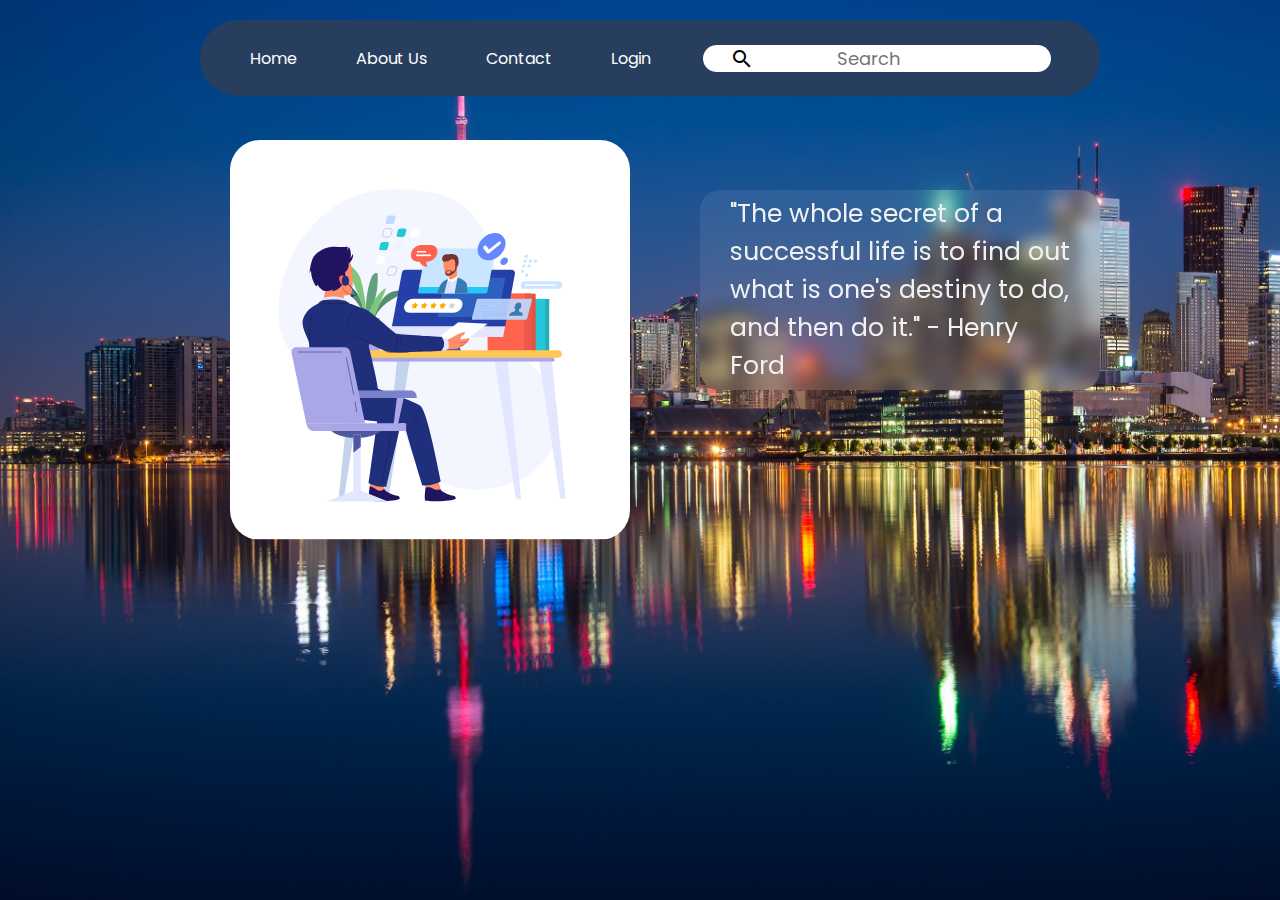
<file: JOB PORTAL/HTML/index.html>
<!DOCTYPE html>
<html lang="en">
<head>
    <meta charset="UTF-8">
    <meta name="viewport" content="width=device-width, initial-scale=1.0">
    <title>Home</title>
    <link rel="stylesheet" href="../CSS/style.css">
    <link rel="preconnect" href="https://fonts.googleapis.com">
<link rel="preconnect" href="https://fonts.gstatic.com" crossorigin>
<!-- <link href="https://fonts.googleapis.com/css2?family=DM+Sans:opsz,wght@9..40,300&family=Poppins&display=swap" rel="stylesheet"> -->
<link href="https://fonts.googleapis.com/icon?family=Material+Icons" rel="stylesheet">
</head>
<body>
    <div class="indexcontainer">
    <header class="header">
        <nav class="nav-bar">
            <!-- <img src="/IMAGES/logo.svg" alt="logo"> -->
            <a href="index.html"><ul>Home</ul></a>
            <a href="aboutus.html"><ul>About Us</ul></a>
            <a href=""><ul>Contact</ul></a>
            <a href="login.html"><ul>Login</ul></a>
            <i class="material-icons" id="search-icon">search</i>
            <input type="search" class="search-place" placeholder="Search" name="search" id="">
            
        </nav>
    </header>    
        
    <main>
        <div class="image"><img src="../IMAGES/jobsearch.svg" alt=""> </div>
        <div class="quote">
            <p>"The whole secret of a successful life is to find out what is one's destiny to do, and then do it." - Henry Ford</p>
        </div>
    </main>
    </div>
</body>
</html>
</file>
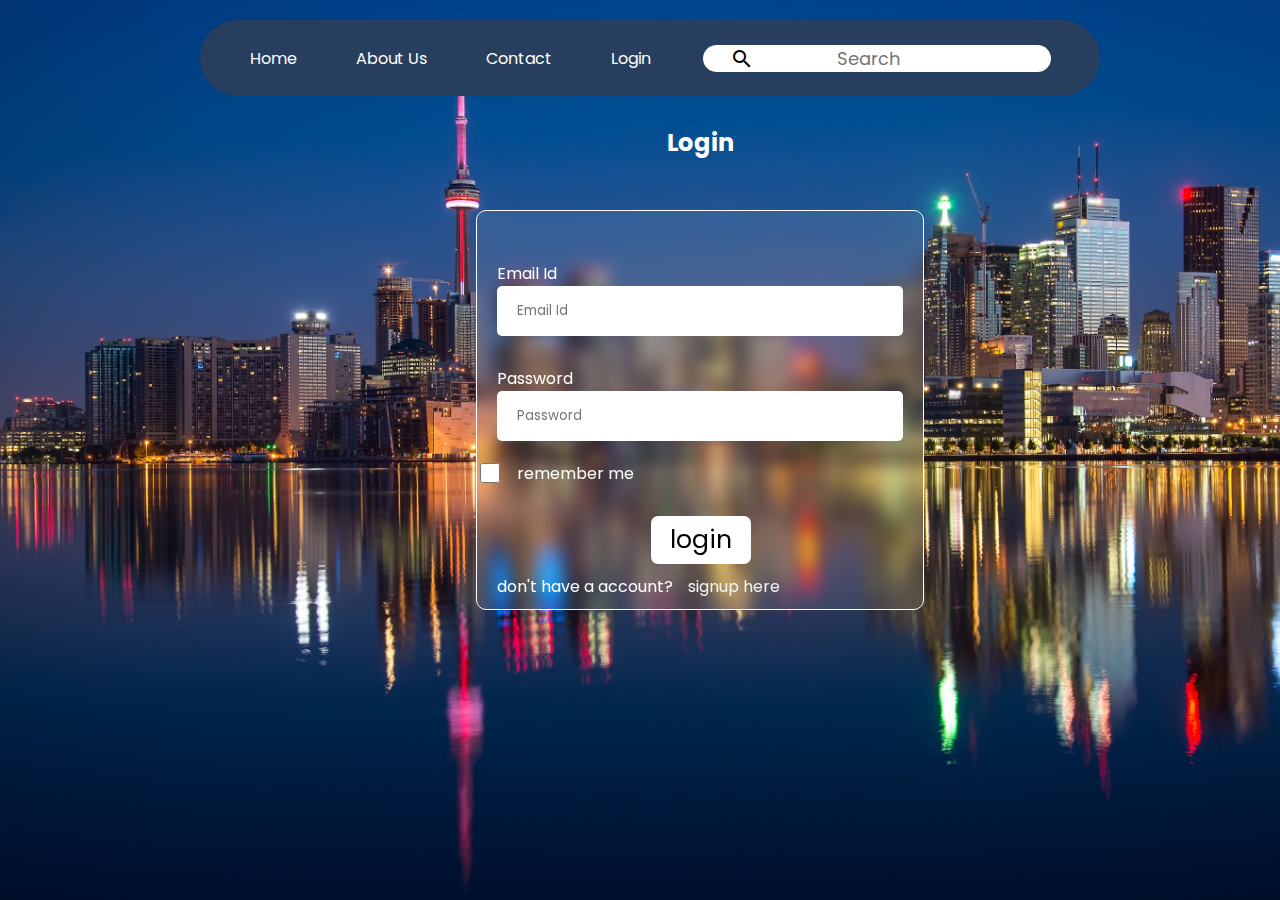
<file: JOB PORTAL/HTML/login.html>
<!DOCTYPE html>
<html lang="en">
<head>
    <meta charset="UTF-8">
    <meta name="viewport" content="width=device-width, initial-scale=1.0">
    <title>LoginToContinue</title>
    <link rel="stylesheet" href="../CSS/style.css">
    <link href="https://fonts.googleapis.com/icon?family=Material+Icons" rel="stylesheet">
</head>
<body>
    <div class="container">
        <header class="header">
            <nav class="nav-bar">
                <!-- <img src="/IMAGES/logo.svg" alt="logo"> -->
                <a href="index.html"><ul>Home</ul></a>
                <a href="aboutus.html"><ul>About Us</ul></a>
                <a href=""><ul>Contact</ul></a>
                <a href="login.html"><ul>Login</ul></a>
                <i class="material-icons" id="search-icon">search</i>
                <input type="search" class="search-place" placeholder="Search" name="search" id="">  
            </nav>
        </header>   
        <br><br><br>
        <h2>Login</h2>
        <form action="" class="login">
            <label for="mail">Email Id</label>
            <input type="text" name="mail" placeholder="Email Id">
            <label for="pwd">Password</label>
            <input type="password" name="pwd" placeholder="Password">
            <input type="checkbox" name="" id="remember"><span>remember me</span>
            <button type="submit" id="login">login</button>
            <div class="signuplink">
                <p>don't have a account?</p>
                <a href="sign_up.html">signup here </a>
            </div>
        </form>


        
    </div>
</body>
</html>
</file>
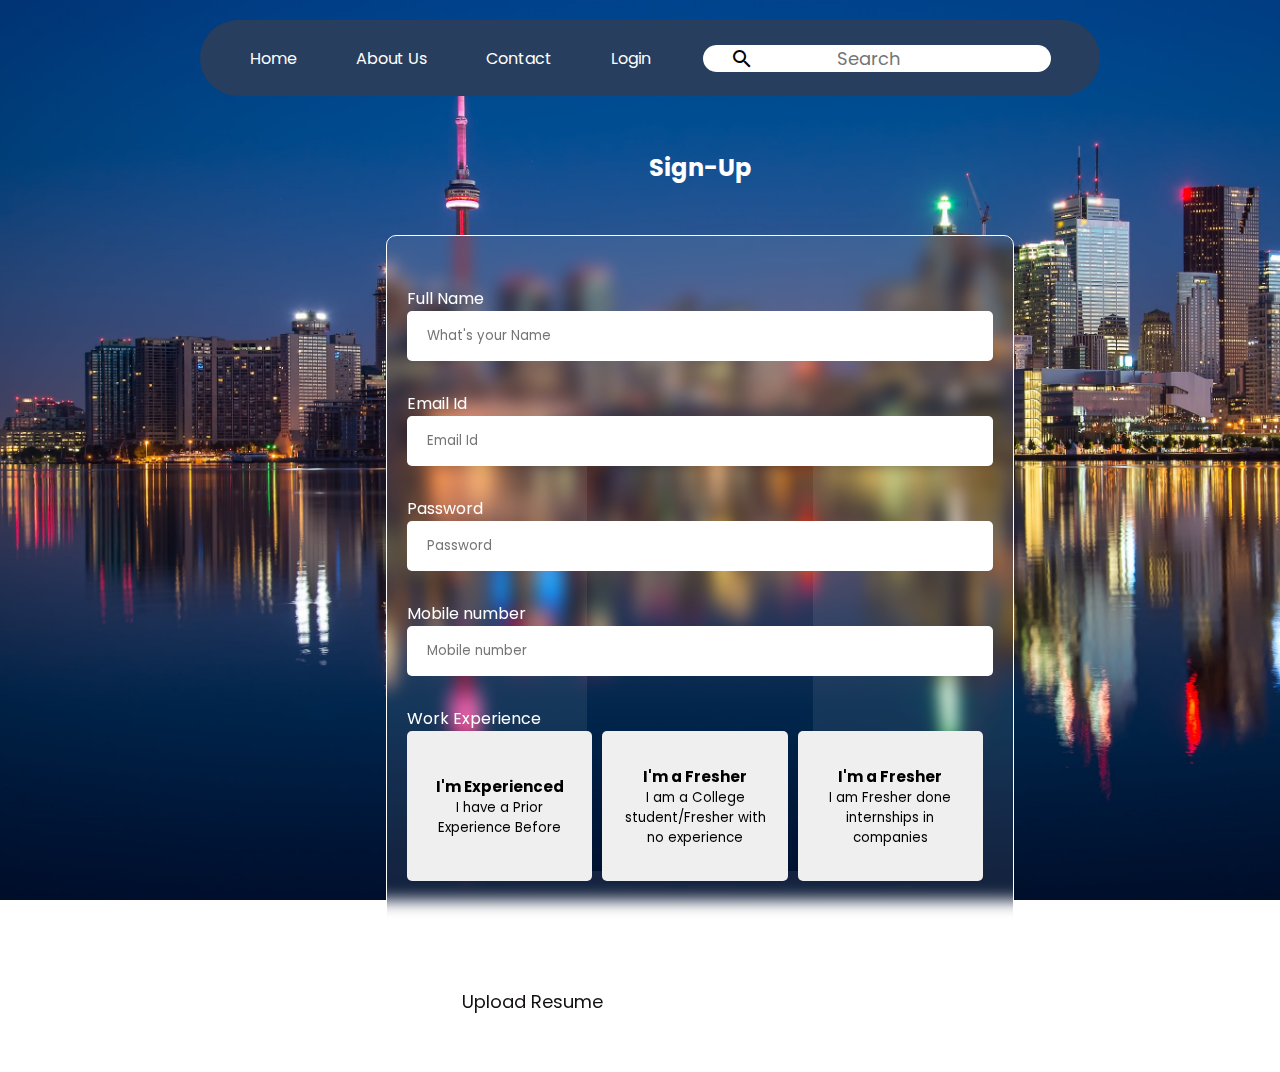
<file: JOB PORTAL/HTML/sign_up.html>
<!DOCTYPE html>
<html lang="en">
<head>
    <meta charset="UTF-8">
    <meta name="viewport" content="width=device-width, initial-scale=1.0">
    <title>SignUp
    </title>
    <link rel="stylesheet" href="../CSS/style.css">
    <link rel="preconnect" href="https://fonts.googleapis.com">
<link rel="preconnect" href="https://fonts.gstatic.com" crossorigin>
<!-- <link href="https://fonts.googleapis.com/css2?family=DM+Sans:opsz,wght@9..40,300&family=Poppins&display=swap" rel="stylesheet"> -->
<link href="https://fonts.googleapis.com/icon?family=Material+Icons"
      rel="stylesheet">
</head>
<body>
    <div class="signupcontainer">
    <header class="header">
        <nav class="nav-bar">
            <a href="index.html"><ul>Home</ul></a>
            <a href="aboutus.html"><ul>About Us</ul></a>
            <a href=""><ul>Contact</ul></a>
            <a href="login.html"><ul>Login</ul></a>
            <i class="material-icons" id="search-icon">search</i>
            <input type="search" class="search-place" placeholder="Search" name="search" id="">  
        </nav>
    </header>     
    <br>   <br><br><br>
        <h2>Sign-Up</h2>
        <form action="" class="signup">
            <label for="fname">Full Name</label>
            <input type="text" name="fname" placeholder="What's your Name">
            <label for="mail">Email Id</label>
            <input type="text" name="mail" placeholder="Email Id">
            <label for="pwd">Password</label>
            <input type="password" name="pwd" placeholder="Password">
            <label for="mobile">Mobile number</label>
            <input type="tel" name="mobile" placeholder="Mobile number">
            <label for="">Work Experience</label>
            <div class="wexp">
                <button type="button"><h4>I'm Experienced</h4><p>I have a Prior Experience Before</p></button>
                <button type="button"><h4>I'm a Fresher</h4><p>I am a College student/Fresher with no experience</p></button>
                <button type="button"><h4>I'm a Fresher</h4><p>I am Fresher done internships in companies</p></button>
            </div>
            <i class="material-icons" id="upload-icon">upload</i>
            <div class="upload">
            Upload Resume
            </div>
        </form>
        
    </div>
    <script>
        
    </script>
</body>
</html>
</file>
<file: JOB PORTAL/CSS/style.css>
@import url("https://fonts.googleapis.com/css2?family=DM+Sans:opsz,wght@9..40,300&family=Poppins&display=swap");
@import url("https://fonts.googleapis.com/icon?family=Material+Icons");
*{
    font-family: 'Poppins',sans-serif;
    box-sizing: border-box;
    padding: 0;
    margin: 0;
}
body{
    color: #fff;
     background-image: url("background.jpg"); 
    /* background: linear-gradient(to right top,rgba(112, 0, 204, 0.6),rgba(255, 255, 255,.5)); */
    background-position: center;
    background-repeat: no-repeat;
    background-size:cover;
    background-attachment: fixed; 

}
.indexcontainer main{
    display: flex;
    justify-content: space-between;
    width: 800px;
    height: 500px;
    position: relative;
    top: 90px;
   
}

.indexcontainer main .image img{
    position: relative;
    right: 70px;
    border-radius:30px;

}
.indexcontainer main .quote{
    display: flex;
    align-items: center;
    /* background-color: yellow; */
    height: 200px;
    max-height: 1000px;
    width: 400px;
    padding: 30px;
    position: relative;
    top: 50px;
    /* border: 1px rgb(250, 249, 249) solid; */
    border-radius: 20px;
    /* background-color: aliceblue; */
    -webkit-backdrop-filter: blur(8px);  /* Safari 9+ */
    backdrop-filter: blur(8px); /* Chrome and Opera */
    box-shadow: inset 0 0 0 200px rgba(255,255,255,0.08);
    

}
.indexcontainer main .quote p{
    font-size: 25px;
    color:#f1f1f3;
    
   
}

.container,.signupcontainer,.aboutuscontainer{
    display: flex;
    flex-direction: column;
    align-items: center;
    margin-left: 200px;
    justify-content: center;
    min-height: 10%;
    max-height: 1400px;
    min-width: 10%;
    max-width: 70%;
    margin-top: 50px;
    flex-wrap: wrap;
    width: 100vb;
}
.container h2,.signupcontainer h2,.aboutuscontainer h2{
    margin-bottom: 50px;
}
html{
    width: 100%;
}

.indexcontainer{
    display: flex;
    flex-direction: column;
    align-items: center;
    margin-left: 200px;
    justify-content: center;
    min-height: 10%;
    max-height: 1400px;
    min-width: 10%;
    max-width: 70%;
    margin-top: 50px;
    flex-wrap: wrap;
    width: 100%;
}
/*----------------------------------------------------------------------------------------------------------------*/
/*FOR SIGNUP PAGE*/
/*START*/
    

.signupcontainer .signup label{
    margin-top: 30px;
}
.signupcontainer .signup input{
    border-radius: 5px;
    border: none;
    outline: none;
    height: 50px;
    padding: 20px;
    
}
.signupcontainer .signup{
    display: flex;
    flex-direction: column;
    min-height: 60%;
    max-height: 90%;
    min-width: 10%;
    max-width: 70%;
    justify-content:end;
    /* background-color: #3475e660; */
    border: 1px solid #fff;
    border-radius: 10px;
    padding: 20px;
    -webkit-backdrop-filter: blur(8px);  /* Safari 9+ */
    backdrop-filter: blur(8px); /* Chrome and Opera */
    box-shadow: inset 0 0 0 200px rgba(255,255,255,0.08);
    
}
/*END*/
/*----------------------------------------------------------------------------------------------------------------*/

.container .login{
    display: flex;
    flex-direction: column;
    min-height: 60%;
    max-height: 90%;
    min-width: 50%;
    max-width: 70%;
    justify-content:end;
    /* background-color: #77a6f785; */
    border: 1px solid #fff;
    border-radius: 10px;
    padding: 20px;
     -webkit-backdrop-filter: blur(8px);  /* Safari 9+ */
    backdrop-filter: blur(8px); /* Chrome and Opera */
    box-shadow: inset 0 0 0 200px rgba(255,255,255,0.08);
    /* opacity: .70; */
    
}
.container .login .signuplink {
    position: relative;
    top:10px;
    display: flex;
}
.container .login .signuplink p{
    right:15px;
}
.container .login .signuplink a{
    position: relative;
    left:15px;
    text-decoration: solid;
    color:#f1f3f5;
}
.container .login label{
    margin-top: 30px;
}
.container .login input{
    border-radius: 5px;
    border: none;
    outline: none;
    height: 50px;
    padding: 20px;
    
}


.container .login button{
    background-color:#fff;
    margin-top: 30px;
    border: none;
    padding:5px 10px;
    width: 100px;
    border-radius: 7px;
    font-size: 25px;
    margin-left: 38%;
}
.container .login #remember{
    height: 20px;
    position: relative;
    top: 22px;
    right: 210px;
    border-radius: 200px;
    
}
.container .login #login:hover{
cursor: pointer;
}
.container .login span{
    margin-left: 20px;
    }
.wexp{
    display: flex;
    justify-content: space-between;
    min-height: 250px;
    max-height: 1400px;
    flex-grow: 1;
    flex-wrap: wrap;

    
}
.wexp button{
    flex:1;
    padding: 20px;
    border: none;
    border-radius: 5px;
    margin-right: 10px;
    width: 200px;
    height: 150px;
    margin-bottom: 10px;
    text-align: center;
    
    

}

.wexp button h4{
    display: inline-flex;
    font-size: 15px;
}

.wexp button:hover{
    cursor: pointer;
}
.wexp button:focus{
    border: 1px solid black;
    background-color: #fff;
}
.upload{
    width: 250px;
    max-width: 400px;
    display: flex;
    margin-top: -60px;
    align-items: center;
    min-height: 100px;
    max-height: 500px;
    background-color: #fff;
    border-radius: 5px;
    color: #131010;
    justify-content: center;
    font-size: 18px;
}

.upload i{
    font-size:25px;
}

.upload-main{
display: flex;
flex-wrap: wrap;
max-height: 500px;
}
.upload-main input{
    height: 200px;
}
.nav-bar{
     /* background-color: rgb(11, 196, 202);   */
   background-color: rgb(40, 62, 94);
    margin-top: -30px;
    display: flex;
    justify-content: space-around;
    align-items: center;
    max-width: 1400px; 
    width:900px;
    border-radius: 100px;
    padding: 20px;
    position: fixed;

}
.indexcontainer img{
    height: 400px;
    width: 400px;

}
.header{
    width: 1000px;
}
.container,.signupcontainer{
    width: 100%;
}
.nav-bar a{
    text-decoration: none;
    color: #fff;
}
/* .nav-bar a ul{
    background-color:black;
    padding: 10px 30px;
    border-radius: 30px;
} */
.nav-bar a ul:hover{
    
    text-decoration: underline;
    transition-duration: 0.6s;
    transition-property:ease;
    
    
}
.resume{
    height: 100px;
    width: 100px;
    background-color: red;
}

form #upload-icon{
    position: relative;
    top:2px;
    left: 20px;
    color: #131010;
    font-size: 30px;
}
.upload{
    padding: 2px;
    flex-basis:10vmin;
}

.search-place{
    border: none;
    border-radius:80px ;
    justify-content: center;
    text-align: center;
    font-size: large;
    outline: none;
    margin-left:-90px ;
}
#search-icon{
    position: relative;
    margin-top: 12px;
    color: black;
    left:20px;
    bottom: 5px;
}
</file>
